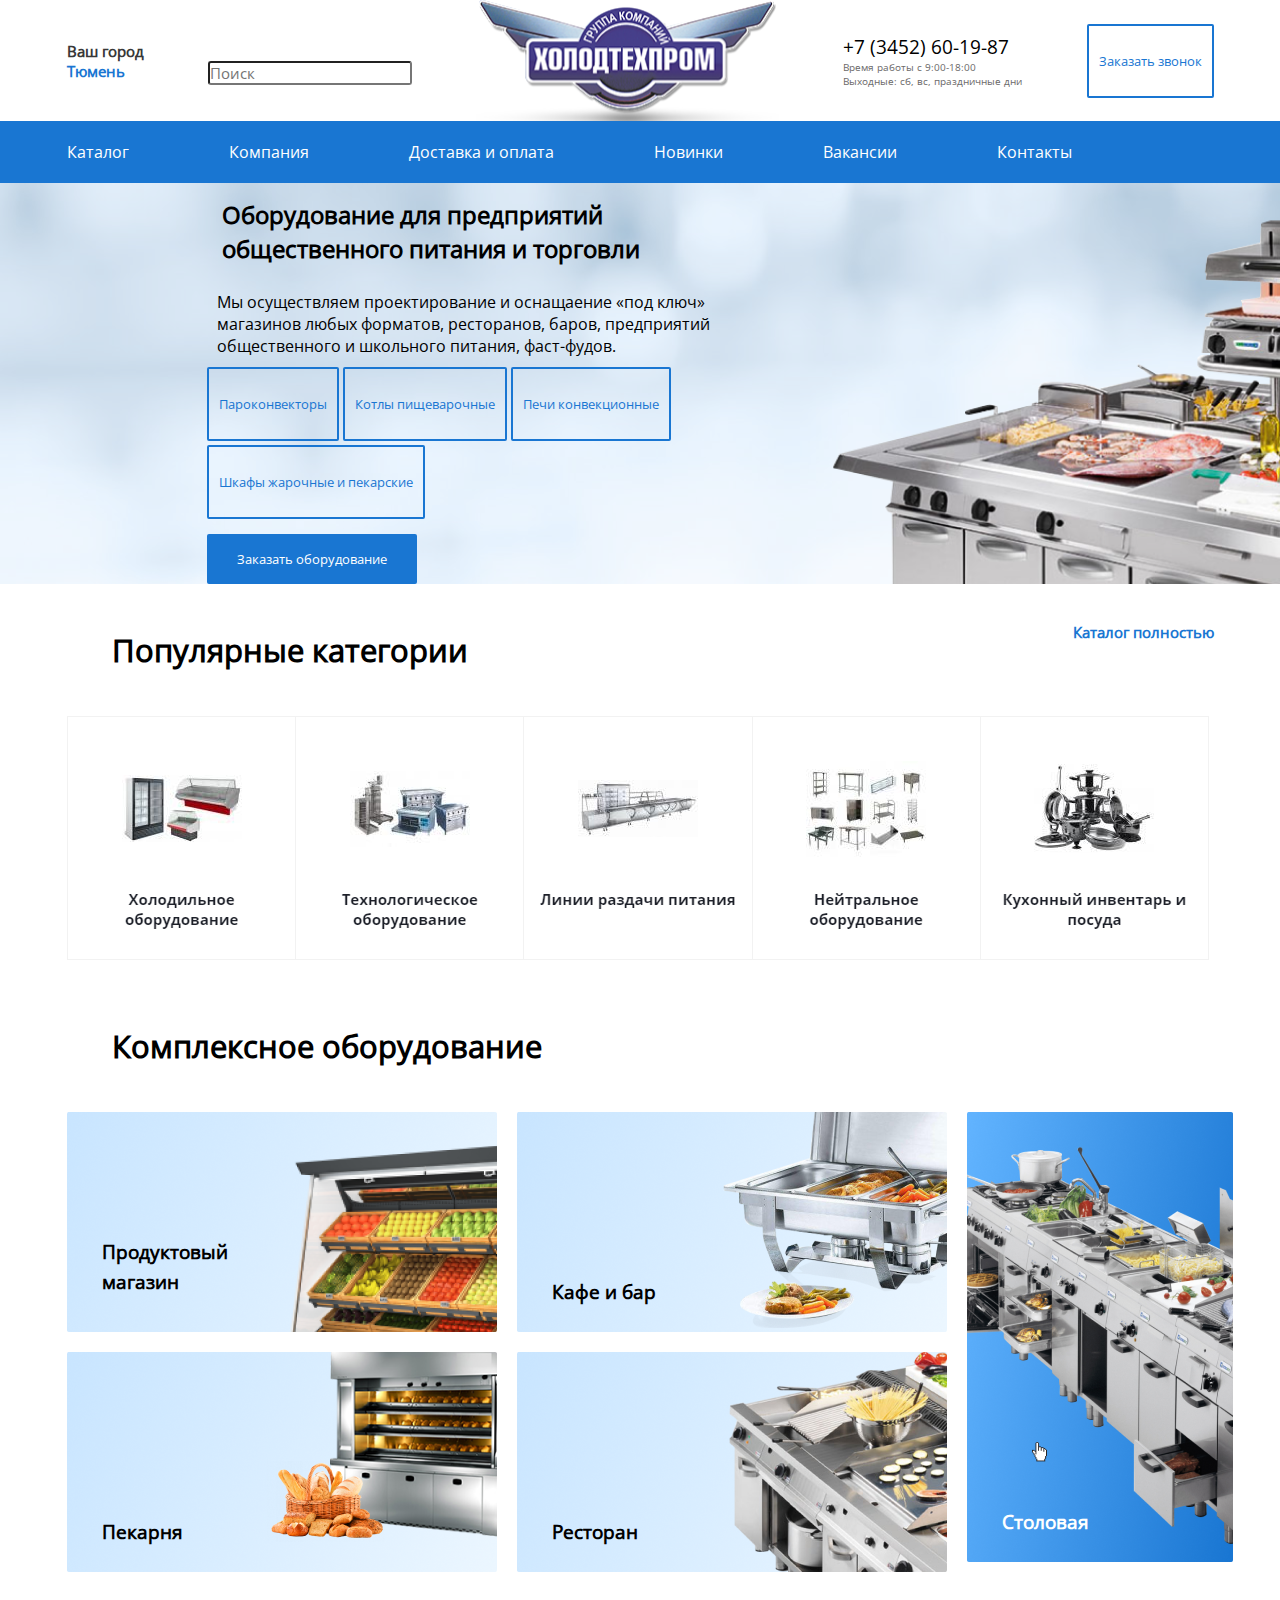
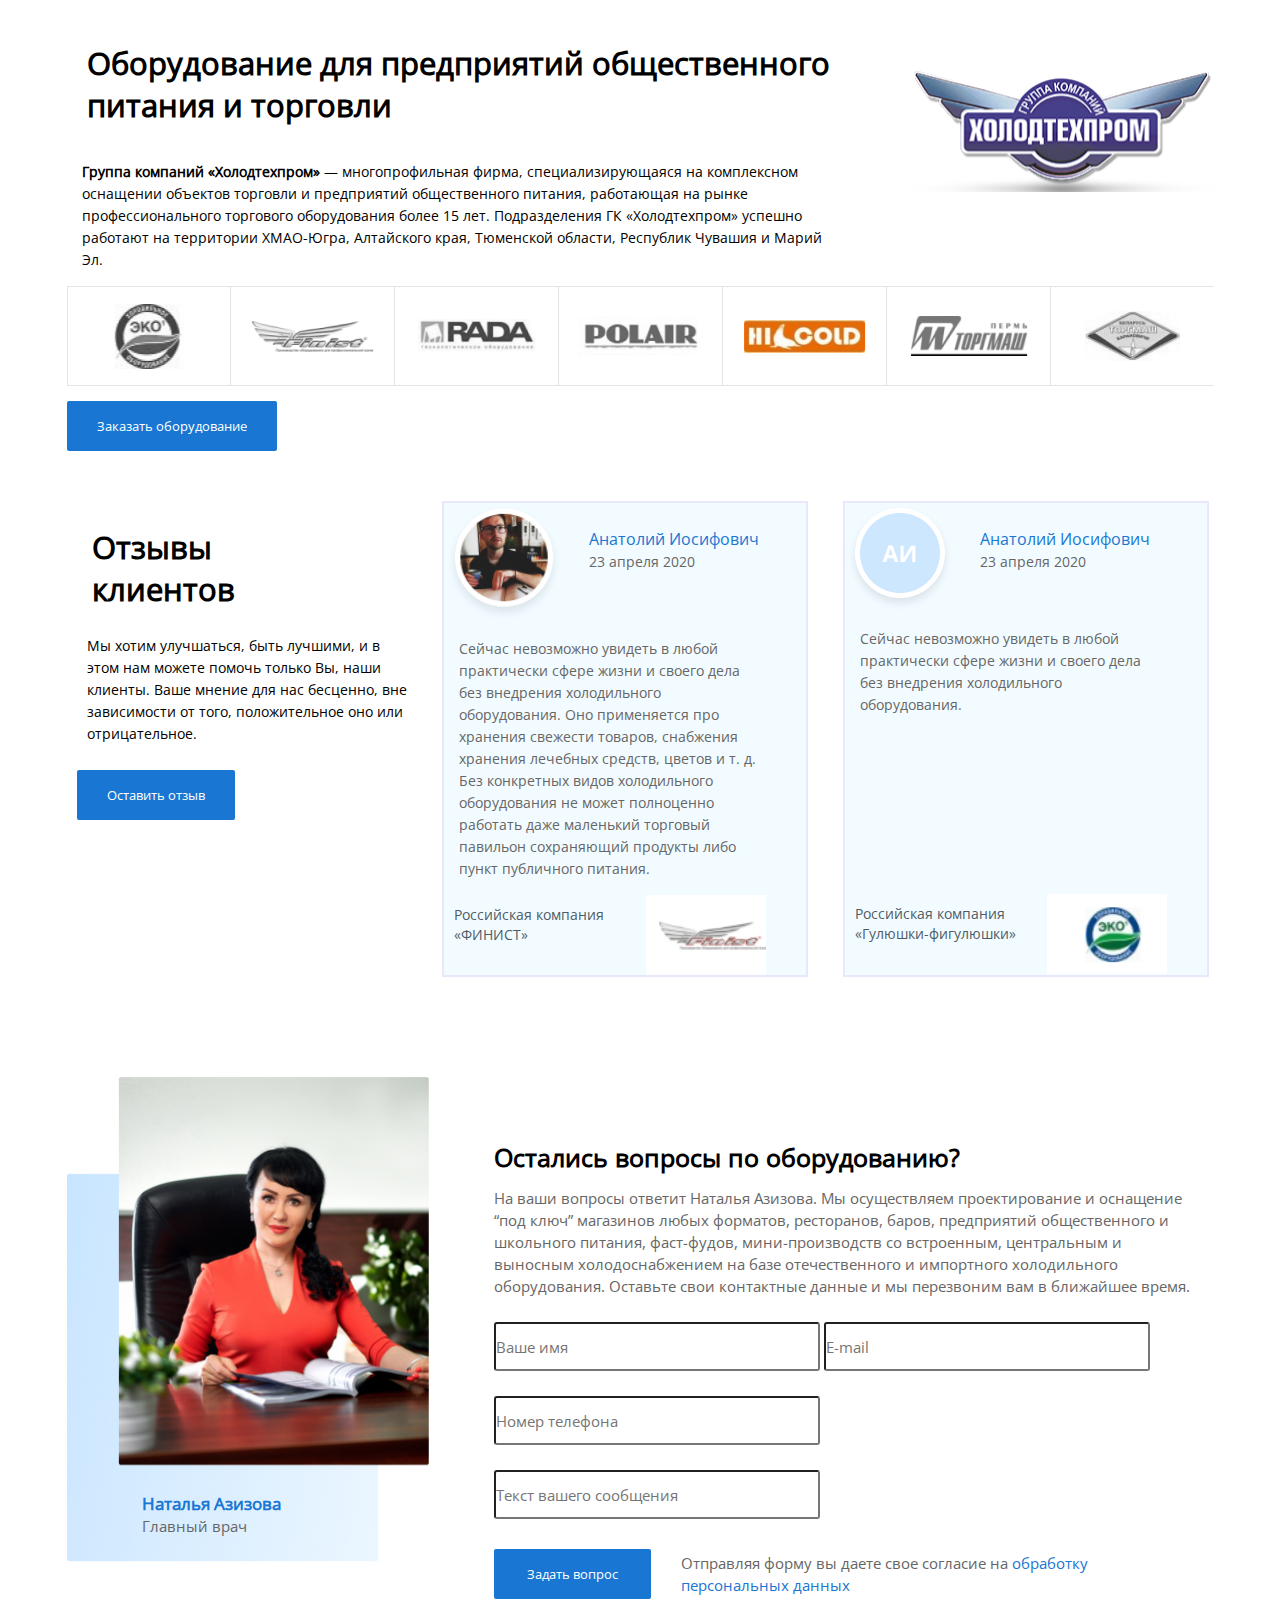
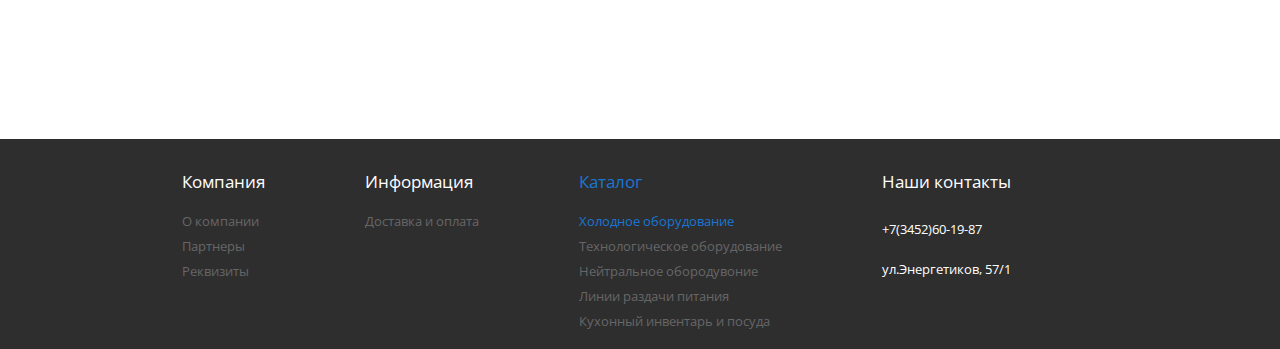
<file: День 4-5/index.html>
<!DOCTYPE html>
<html lang="ru">
<head>
    <meta charset="UTF-8">
    <meta http-equiv="X-UA-Compatible" content="IE=edge">
    <meta name="viewport" content="width=device-width, initial-scale=1.0">
    <link rel="stylesheet" href="style.css">
    <title>Верстка 2</title>
</head>
<body>
   
        <header class="header1">
            <div class="content">
                <div>
                    <p class="city">Ваш город <span>Тюмень</span></p>
                </div>
                <div class="poisk">
                    <input type="text" placeholder="Поиск">
                </div>
                <div class="logo"></div>
                <div class="ocn2">
                    <div class="time">
                        <p class="phone">+7 (3452) 60-19-87</p>
                        <p>Время работы с 9:00-18:00</p>
                        <p>Выходные: сб, вс, праздничные дни</p>
                    </div>
                </div>
                <div>
                    <button class="white">Заказать звонок</button>
                </div>
            </div>
            <nav>
                <div class="content">
                    <ul>
                        <li>Каталог</li>
                        <li>Компания</li>
                        <li>Доставка и оплата</li>
                        <li>Новинки</li>
                        <li>Вакансии</li>
                        <li>Контакты</li>
                    </ul>
                </div>
            </nav>

            <div class="start">
                <div class="content">
                    <div class="left">
                        <h1>Оборудование для предприятий общественного питания и торговли</h1>
                        <p class="tre1">Мы осуществляем проектирование и оснащаение «под ключ» магазинов любых форматов, ресторанов, баров, предприятий общественного и школьного питания, фаст-фудов.</p>
                        <div class="buttons"> 
                            <button class="white">Пароконвекторы</button>
                            <button class="white">Котлы пищеварочные</button>
                            <button class="white">Печи конвекционные</button>
                            <button class="white">Шкафы жарочные и пекарские</button>
                        </div>
                        <div>
                            <button class="blue">Заказать оборудование</button>
                        </div>
                    </div>
                </div>
            </div>
        </header>
      
       
        <main>
            <div class="category">
                <div class="content">
                    <h2>Популярные категории</h2>
                    <p class="ui1">Каталог полностью</p>
                    <div class="obory"></div>
                </div>
            </div>
            <div class="product">
                <div class="content">
                    <h2>Комплексное оборудование</h2>
                    <div class="gri">
                    <div class="mag">
                        <p class="textm1">Продуктовый магазин</p>
                    </div>
                    <div class="mag1">
                        <p class="textm">Пекарня</p>
                    </div>
                    <div class="mag2">
                        <p class="textm">Кафе и бар</p>
                    </div>
                    <div class="mag3">
                        <p class="textm">Ресторан</p>
                    </div>
                    <div class="mag4">
                        <p class="textm2">Столовая</p>
                    </div>
                </div>
            <div class="groups">
                <div class="content">
                    <h3>Оборудование для предприятий общественного питания и торговли</h3>
                    <p class="gro"> <span>Группа компаний «Холодтехпром»</span> — многопрофильная фирма, специализирующаяся на комплексном оснащении объектов торговли и предприятий общественного питания, работающая на рынке профессионального торгового оборудования более 15 лет. Подразделения ГК «Холодтехпром» успешно работают на территории ХМАО-Югра, Алтайского края, Тюменской области, Республик Чувашия и Марий Эл.</p>
                    <div class="logo1"></div>
                    <div class="groups1">
                        <div class="eko"></div>
                        <div class="finist"></div>
                        <div class="rada"></div>
                        <div class="polair"></div>
                        <div class="hi"></div>
                        <div class="top"></div>
                        <div class="tor"></div>
                    </div>
                    <button class="blue">Заказать оборудование</button>
                </div>
            </div>
            <div class="reviews">
                <div class="content">
                    <div class="rev">
                        <h4>Отзывы клиентов</h4>
                        <p class="rev">Мы хотим улучшаться, быть лучшими, и в этом нам можете помочь только Вы, наши клиенты. Ваше мнение для нас бесценно, вне зависимости от того, положительное оно или отрицательное.</p>
                        <button class="blue">Оставить отзыв</button>
                    </div>
                    <div class="rev1">
                        <div class="ava">
                            <div class="avatar"></div>
                            <p class="ava1">Анатолий Иосифович 
                            <span>23 апреля 2020</span></p>
                        </div>
                        <p class="invo">Сейчас невозможно увидеть в любой практически сфере жизни и своего дела без внедрения холодильного оборудования. Оно применяется про хранения свежести товаров, снабжения хранения лечебных средств, цветов и т. д. Без конкретных видов холодильного оборудования не может полноценно работать даже маленький торговый павильон сохраняющий продукты либо пункт публичного питания.</p>
                        <div class="avat">
                        <p>Российская компания «ФИНИСТ»</p>
                        <div class="avatar1"></div>
                        </div>
                    </div>
                    <div class="rev2">
                        <div class="ava">
                            <div class="ai"></div>
                            <p class="ava1">Анатолий Иосифович 
                            <span>23 апреля 2020</span></p>
                        </div>
                        <p class="invo">Сейчас невозможно увидеть в любой практически сфере жизни и своего дела без внедрения холодильного оборудования.</p>
                        <div class="avat1">
                        <p>Российская компания «Гулюшки-фигулюшки»</p>
                        <div class="ai1"></div>
                        </div>
                    </div>
                </div>
            </div>
    
            <div class="questions">
                <div class="content">  
                    <div class="poto">
                        <p class="pot">Наталья Азизова</p>
                        <p class="pot1">Главный врач</p>
                    </div>
                    <form class="quest">
                        <h5>Остались вопросы по оборудованию?</h5>
                        <p>На ваши вопросы ответит Наталья Азизова. Мы осуществляем проектирование и оснащение “под ключ” магазинов любых форматов, ресторанов, баров, предприятий общественного и школьного питания, фаст-фудов, мини-производств со встроенным, центральным и выносным холодоснабжением на базе отечественного и импортного холодильного оборудования.
                            Оставьте свои контактные данные и мы перезвоним вам в ближайшее время.</p>
                            <div class="inp">
                                <input type="text" id="name" placeholder="Ваше имя">
                                <input type="text" placeholder="E-mail">
                                <input type="text" placeholder="Номер телефона">
                            </div>
                            <input type="text" placeholder="Текст вашего сообщения">
                            <div class="pot3">
                                <button class="blue quest_but">Задать вопрос</button>
                                <p>Отправляя форму вы даете свое согласие на <span>обработку персональных данных</span> </p>
                            </div>
                        </form>
                </div>
            </div>
        </main>
        <footer>
            <div>
                <div class="content"> 
                    <div class="kontakt">
                        <div class="kont">
                            <p class="gl">Компания</p>
                            <p class="gl1">О компании</p>
                            <p class="gl1">Партнеры</p>
                            <p class="gl1">Реквизиты</p>
                        </div>
                        <div class="kont1">
                            <p class="gl">Информация</p>
                            <p class="gl1">Доставка и оплата</p>
                        </div>
                        <div class="kont2">
                            <p class="gl3">Каталог</p>
                            <p class="gl4">Холодное оборудование</p>
                            <p class="gl1">Технологическое оборудование</p>
                            <p class="gl1">Нейтральное обородувоние</p>
                            <p class="gl1">Линии раздачи питания</p>
                            <p class="gl1">Кухонный инвентарь и посуда</p>
                        </div>
                        <div class="kont3">
                            <p class="gl">Наши контакты</p>
                            <p class="gl2">+7(3452)60-19-87</p>
                            <p class="gl2">ул.Энергетиков, 57/1</p>
                        </div>
                    </div>
                </div>
            </div>
        </footer>
</body>
</html>
</file>
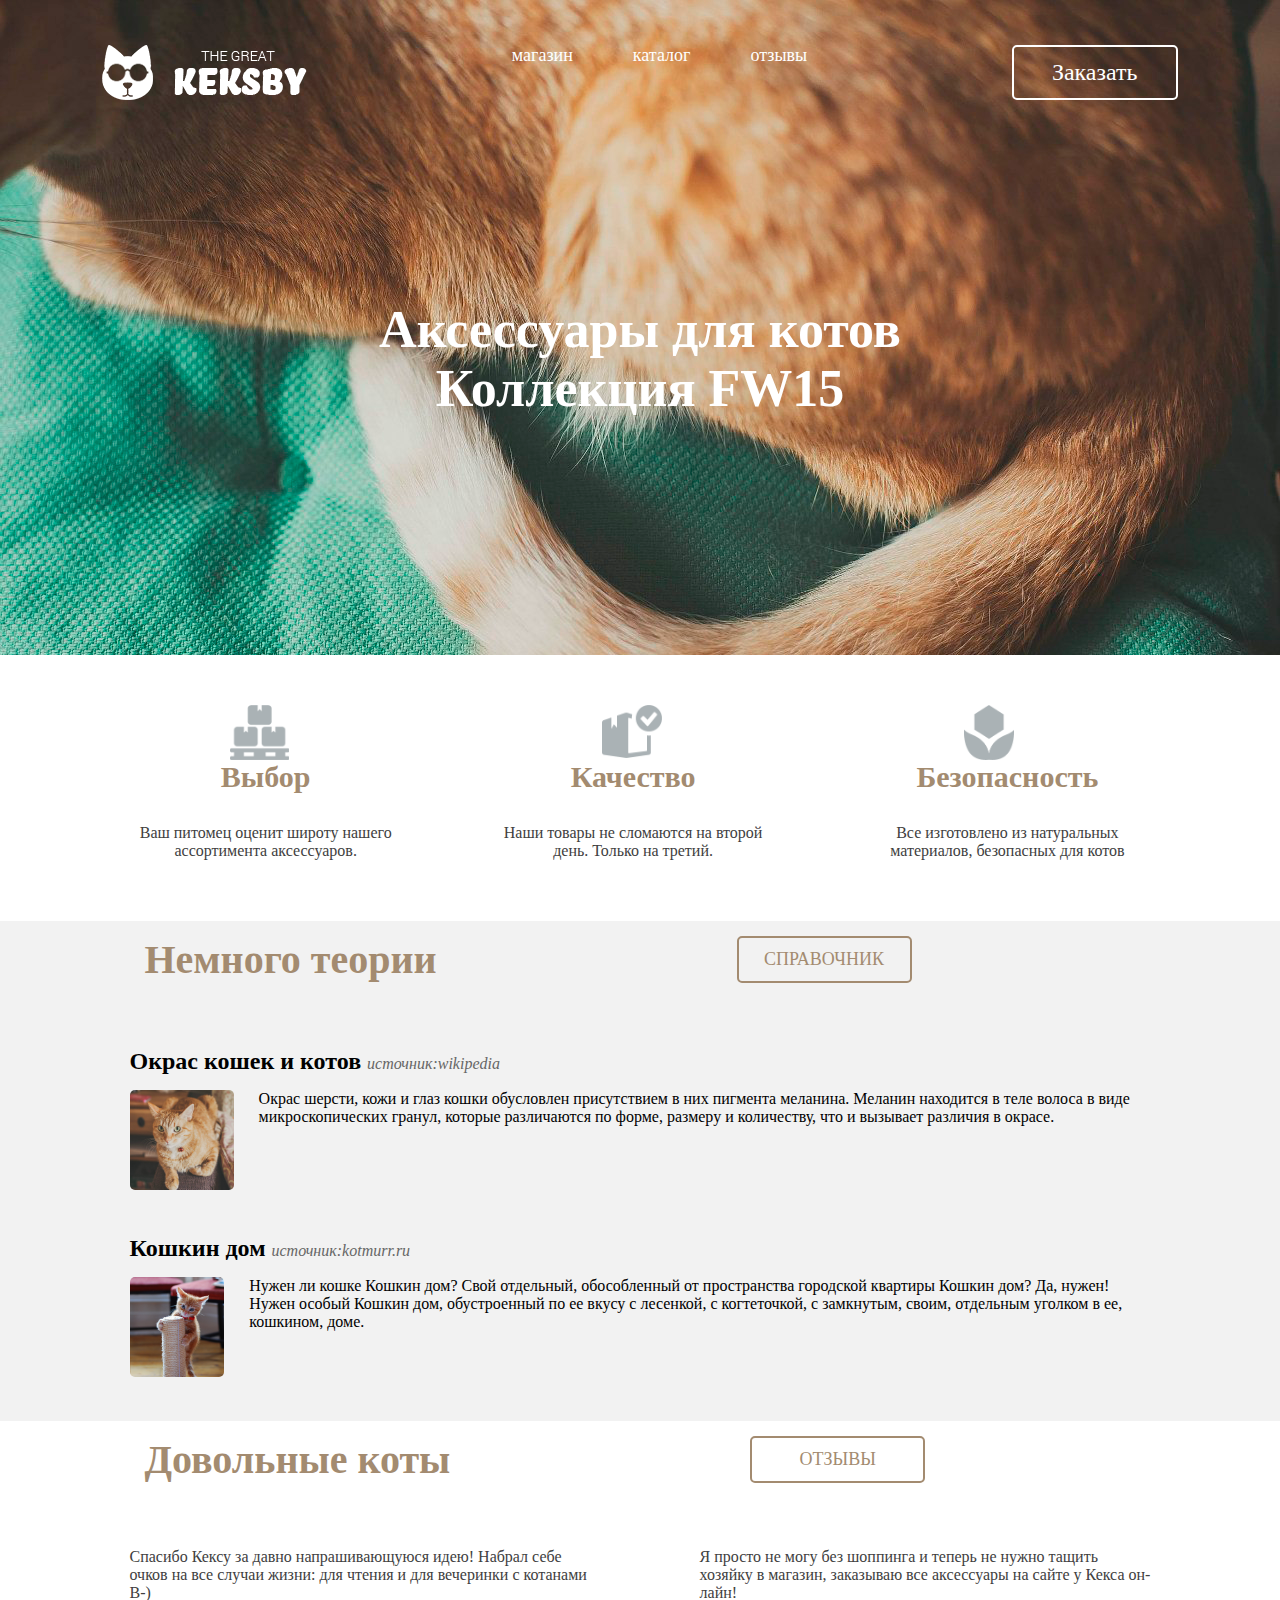
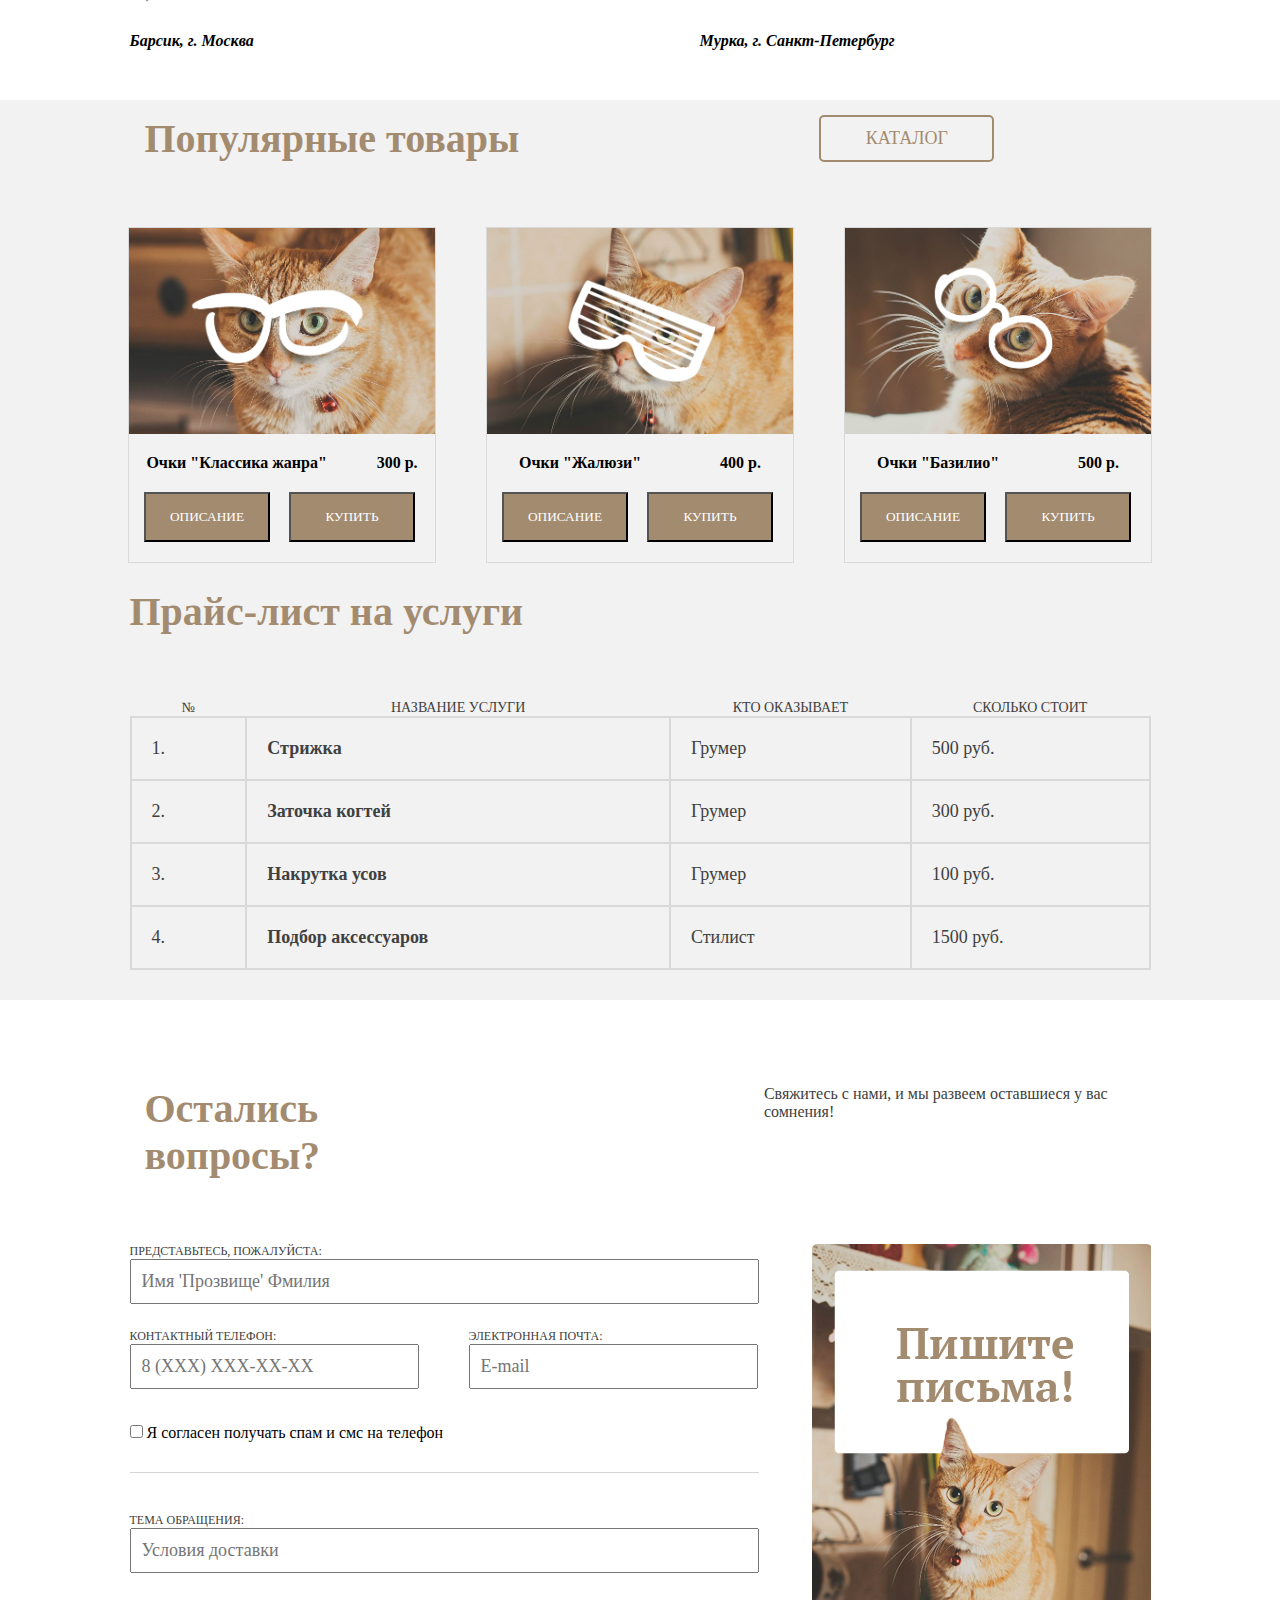
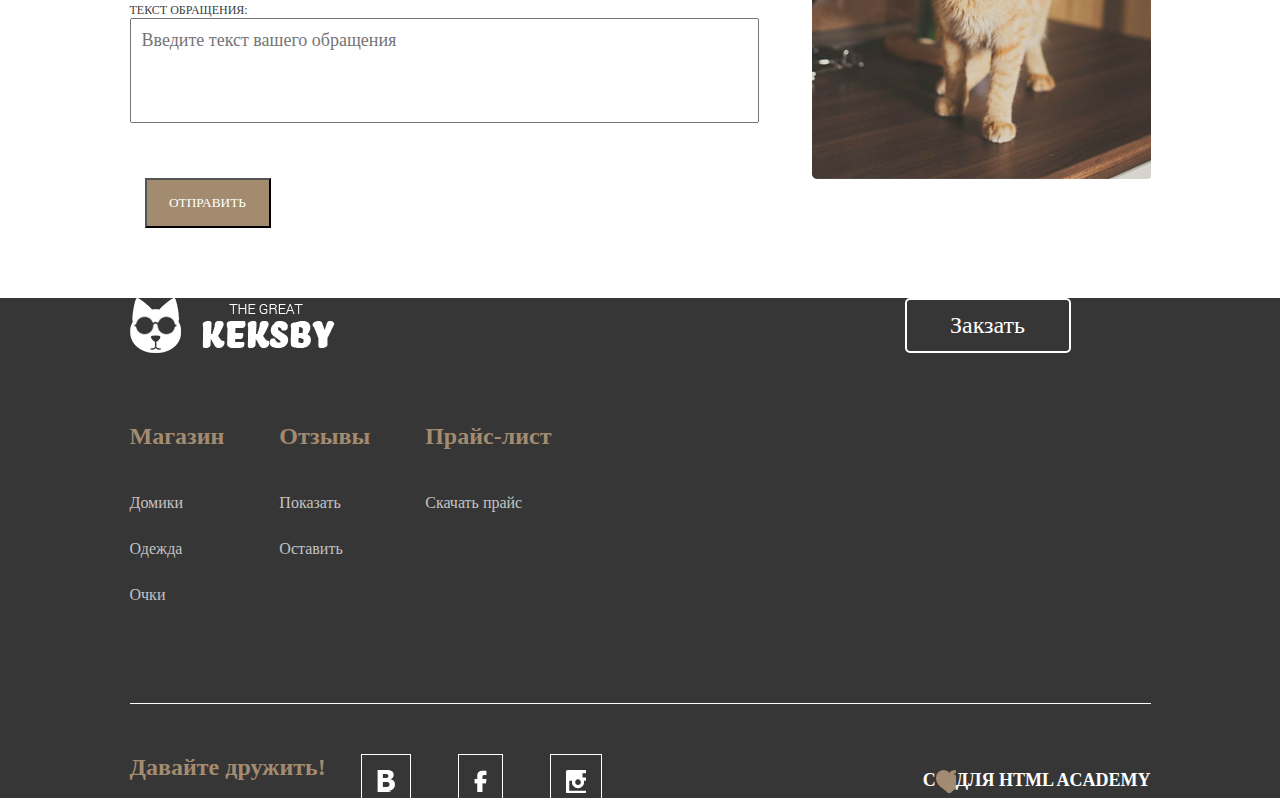
<file: День 6-7/index.html>
<!DOCTYPE html>
<html lang="ru">
<head>
    <meta charset="UTF-8">
    <meta http-equiv="X-UA-Compatible" content="IE=edge">
    <meta name="viewport" content="width=device-width, initial-scale=1.0">
    <title>Верстка 3</title>
    <link rel="stylesheet" href="style.css">
</head>
<body>
    <header>
        <div class="top">
            <div class="logo"></div>
            <nav>
                <ul>
                    <li>магазин</li>
                    <li>каталог</li>
                    <li>отзывы</li>
                </ul>
            </nav>
            <button>Заказать</button>
        </div>
        <h1>Аксессуары для котов<br/>
        Коллекция FW15</h1>
    </header>
    <main>
        <div class="content">
            <div class="features">
                <div>
                    <div class="img1"></div>
                    <h3>Выбор</h3>
                    <p>Ваш питомец оценит широту нашего ассортимента аксессуаров.</p>
                </div>
                <div>
                    <div class="img2"></div>
                    <h3>Качество</h3>
                    <p>Наши товары не сломаются на  второй день. Только на третий.</p>
                </div>
                <div>
                    <div class="img3"></div>
                    <h3>Безопасность</h3>
                    <p>Все изготовлено из натуральных материалов, безопасных для котов</p>
                </div>
            </div>
        </div>
        <div class="reference">
            <div class="content">
                <div class="flex">
                    <h2>Немного теории</h2>
                    <button>Справочник</button>
                </div>
                <div class="ca">
                    <h4>Окрас кошек и котов <span>источник:wikipedia</span></h4>
                    <div class="cat">
                        <div class="photo1"></div>
                        <p>Окрас шерсти, кожи и глаз кошки обусловлен присутствием в них пигмента меланина. Меланин находится в теле волоса в виде микроскопических гранул, которые различаются по форме, размеру и количеству, что и вызывает различия в окрасе.</p>
                    </div>
                </div>
                <div>
                    <h4>Кошкин дом <span>источник:kotmurr.ru</span></h4>
                    <div class="cat1">
                        <div class="photo2"></div>
                        <p>Нужен ли кошке Кошкин дом? Свой отдельный, обособленный от пространства городской квартиры Кошкин дом? Да, нужен! Нужен особый Кошкин дом, обустроенный по ее вкусу с лесенкой, с когтеточкой, с замкнутым, своим, отдельным уголком в ее, кошкином, доме.</p>
                    </div>
                </div>
            </div>
        </div>
        <div class="reviews">
            <div class="content">
                <div class="flex">
                    <h2>Довольные коты</h2>
                    <button>Отзывы</button>
                </div>
                <div class="otz">
                    <div class="otz1">
                        <p>Спасибо Кексу за давно напрашивающуюся идею! Набрал себе очков на все случаи жизни:
                            для чтения и для вечеринки с котанами B-) </p>
                            <span>Барсик, г. Москва</span>
                    </div>
                    <div class="otz1">
                        <p>Я просто не могу без шоппинга и теперь не нужно тащить хозяйку в магазин, 
                            заказываю все аксессуары на сайте у Кекса он-лайн! </p>
                            <span>Мурка, г. Санкт-Петербург</span>
                    </div>
                </div>
            </div>
        </div>
        <div class="popul">
            <div class="content">
                <div class="flex">
                    <h2>Популярные товары</h2>
                    <button>Каталог</button>
                </div>
                <div class="popular">
                    <div class="grop1">
                        <div class="im1"></div>
                        <div class="text">
                            <p>Очки "Классика жанра"</p>
                            <span>300 р.</span>  
                          </div>
                        <div class="but">
                            <button>Описание</button>
                            <button>Купить</button>
                        </div>
                    </div>
                    <div class="grop2">
                        <div class="im2"></div>
                        <div class="text">
                          <p>Очки "Жалюзи"</p>
                          <span>400 р.</span>  
                        </div>
                        <div class="but">
                            <button>Описание</button>
                            <button>Купить</button>
                        </div>
                    </div>
                    <div class="grop3">
                        <div class="im3"></div>
                        <div class="text">
                            <p>Очки "Базилио"</p>
                            <span>500 р.</span>  
                          </div>
                        <div class="but">
                            <button>Описание</button>
                            <button>Купить</button>
                        </div>
                    </div>
                </div>
                <h2>Прайс-лист на услуги</h2>
                <table>
                    <tr>
                        <th>№</th>
                        <th>Название услуги</th>
                        <th>Кто оказывает</th>
                        <th>Сколько стоит</th>
                    </tr>
                    <tr>
                        <td>1.</td>
                        <td class="name">Стрижка</td>
                        <td>Грумер</td>
                        <td>500 руб.</td>
                    </tr>
                    <tr>
                        <td>2.</td>
                        <td class="name">Заточка когтей</td>
                        <td>Грумер</td>
                        <td>300 руб.</td>
                    </tr>
                    <tr>
                        <td>3.</td>
                        <td class="name">Накрутка усов</td>
                        <td>Грумер</td>
                        <td>100 руб.</td>
                    </tr>
                    <tr>
                        <td>4.</td>
                        <td class="name">Подбор аксессуаров</td>
                        <td>Стилист</td>
                        <td>1500 руб.</td>
                    </tr>
                </table>
            </div>
        </div>
        <div class="feedback">
            <div class="content">
                <div class="flex">
                    <h2>Остались вопросы?</h2>
                    <p>Свяжитесь с нами, и мы развеем оставшиеся у вас сомнения!</p>
                </div>
                <div class="answers">
                        <div class="forma">
                            <div class="part1">
                                <p>ПРЕДСТАВЬТЕСЬ, ПОЖАЛУЙСТА:</p>
                                <input type="text" id="name" placeholder="Имя 'Прозвище' Фмилия">
                                <div class="svi">
                                    <div>
                                        <p>КОНТАКТНЫЙ ТЕЛЕФОН:</p>
                                        <input type="text" placeholder="8 (XXX) XXX-XX-XX"> 
                                    </div>
                                    <div >
                                        <p>ЭЛЕКТРОННАЯ ПОЧТА:</p>
                                        <input type="text" placeholder="E-mail">
                                    </div>
                                </div>
                                <input type="checkbox">
                                <label for="">Я согласен получать спам и смс на телефон</label>  
                            </div>
                            <div class="part2">
                                <p>ТЕМА ОБРАЩЕНИЯ:</p>
                                <input id="tema" type="" placeholder="Условия доставки">
                                <p>ТЕКСТ ОБРАЩЕНИЯ:</p>
                                <input id="textobr" type="text" placeholder="Введите текст вашего обращения">
                                <button>ОТПРАВИТЬ</button>
                            </div>
                    </div>
                    <div class="image"></div>
                </div>
            </div>
        </div>
    </main>
    <footer>
        <div class="content">
            <div class="logobut">
                <div class="logo"></div>
                <button>Закзать</button>  
            </div>
            <div class="menu">
                <div>
                    <h4>Магазин</h4>
                    <p>Домики</p>
                    <p>Одежда</p>
                    <p>Очки</p>
                </div>
                <div>
                    <h4>Отзывы</h4>
                    <p>Показать</p>
                    <p>Оставить</p>
                </div>
                <div>
                    <h4>Прайс-лист</h4>
                    <p>Скачать прайс</p>
                </div>
            </div>
            <div class="end">
                <div class="b1">
                    <h4>Давайте дружить!</h4>
                    <div class="set">
                        <div class="vk"></div>
                    </div>
                    <div class="set">
                        <div class="fb"></div>
                    </div>
                    <div class="set">
                        <div class="inst"></div>
                    </div>
                </div>
                <div class="b2">
                    <p>С </p>  
                    <div class="lov"></div>
                    <p> ДЛЯ HTML ACADEMY</p>
                </div>
            </div>
        </div>
    </footer>
</body>
</html>
</file>
<file: День 4-5/style.css>
@font-face {
    font-family: OpenSansRegular;
    src: url("fonts/static/OpenSans/OpenSans-Regular.ttf");
}
* {
    margin: 0; padding: 0;
    font-family: OpenSansRegular;
}
.content{
    width: 1147px;
    margin: 0 auto;
}
/*---- buttons ---*/
button {
    display: block;
    line-height: 50px;
    padding: 0 30px;
    border-radius: 2px;
}
.white {
    color: #1976D2;
    border: 2px solid #1976D2;   
    background: none;
    padding: 10px;
}
.blue {
    color: white;
    background: #1976D2;
    border: none;
    margin-top: 15px;
}
/*-----buttons end ----*/

/*------ header start------*/
header .content{
    display: flex;
    justify-content: space-between;
} 

/*строка 1*/
header .content > div{ 
    display: flex;
    align-items: center;
}
header .logo{
    background: url(img/logo.png);
    background-size: cover;
    width: 303px;
    height: 121px;
}
header .city{
    font-weight: 700;
    font-size: 15px;
    line-height: 20px;
    color: #383838;
}
header .poisk input{
    color: rgb(155, 147, 147);
    width: 200px;
    height: 20px;
    border-radius: 3px;
}
header .city span{
    display: block;
    color:  #1976D2;
    font-size: 15px;
}
header .time p{
    font-size: 10px;
    color: rgb(107, 105, 105);
}
header .time .phone {
    font-size: 1.2em;
    color: black;
}

/**строка 2*/
header ul{
    display: flex;
    gap: 100px;
    justify-content: center;
}
header li{
    color: white;
   display: flex;
}
header nav{
    background:#1976D2 ;
    padding: 20px 0;
}

/*строка 3*/
header .start{
    background: url("img/backg.png");
}
header .start .content .left {
    display: block;
}
header .left {
    width: 538px;
    margin-left: 140px;
}
header h1{
    font-weight: 700;
    font-size: 24px;
    line-height: 34px;  
    padding: 15px;
}
.tre1{
    padding: 10px;
}
header .buttons {
    display: flex;
    gap: 4px;
    flex-wrap: wrap;
}
/*------ header end------*/

.product{
    margin-top: 20px;
}
h2{
    font-weight: 700;
    font-size: 31px;
    line-height: 42px;
    padding: 45px;
}
.ui1{
    font-weight: 600;
    font-size: 15px;
    line-height: 22px;
    color: #1976D2;
    float: right;
    margin-top: -95px;
}
.obory{
    background: url(img/item.png);
    width: 1142px;
    height: 244px;
}
.mag{
    background: url(img/Group\ 783.png);
    width: 430px;
    height: 220px;
    grid-area: A;
}
.mag1{
    background: url(img/Group\ 785\ \(1\).png);
    width: 430px;
    height: 220px;
    grid-area: B;
}
.mag2{
    background: url(img/Group\ 790.png);
    width: 430px;
    height: 220px;
    grid-area: C;
}
.mag3{
    background: url(img/Group\ 787\ \(1\).png);
    width: 430px;
    height: 220px;
    grid-area: D;
}
.mag4{
    background: url(img/Group\ 784.png);
    width: 266px;
    height: 450px;
    grid-area: I;
}
.gri{
    display: grid;
    gap: 20px;
    width: 100px;

  /* ! */
  grid-template-areas:
    "A C I"
    "B D I";
}
.textm1{
    font-weight: 600;
    font-size: 19px;
    line-height: 30px;
    width: 132px;
    margin-top: 90px;
    padding: 35px;
}
.textm{
    font-weight: 600;
    font-size: 19px;
    line-height: 30px;
    width: 132px;
    margin-top: 130px;
    padding: 35px;
}
.textm2{
    color: #FFFFFF;
    font-weight: 600;
    font-size: 19px;
    line-height: 30px;
    width: 90px;
    margin-top: 360px;
    padding: 35px;
}
.groups{
    margin-top: 50px;
}
.logo1{
    background: url(img/logo.png);
    background-size: cover;
    width: 303px;
    height: 121px;
    float: right;
    margin-top: -215px;
}
h3{
    font-weight: 700;
    font-size: 31px;
    line-height: 42px;
    width: 752px;
    padding: 20px;
}
.gro{
    font-size: 14px;
    line-height: 22px;
    width: 752px;
    padding: 15px;
}
.gro span{
    font-weight: 700;
}
.eko{
    background: url(img/Group\ 792.png);
    background-size: cover;
    width: 165px;
    height: 100px;
}
.finist{
    background: url(img/Group\ 793.png);
    background-size: cover;
    width: 165px;
    height: 100px;
}
.rada{
    background: url(img/Group\ 794.png);
    background-size: cover;
    width: 165px;
    height: 100px;
}
.polair{
    background: url(img/Group\ 795.png);
    background-size: cover;
    width: 165px;
    height: 100px;
}
.hi{
    background: url(img/Group\ 796.png);
    background-size: cover;
    width: 165px;
    height: 100px;
}
.top{
    background: url(img/Group\ 797.png);
    background-size: cover;
    width: 165px;
    height: 100px;
}
.tor{
    background: url(img/Group\ 798.png);
    background-size: cover;
    width: 165px;
    height: 100px;
}
.groups1{
    display: flex;
}
h4{
    width: 157px;
    font-weight: 700;
    font-size: 31px;
    line-height: 42px;
    padding: 15px;
}
.rev{
    font-weight: 400;
    font-size: 14px;
    line-height: 22px;
    width: 320px; 
    padding: 10px;  
}
.reviews{
    margin-top: 50px;
}
.reviews .content{
    display: flex;
    gap: 35px;
}
.rev1{
    border: 2px solid #E8E7FB; 
    background:#F2FBFF;
    width: 362px;
}
.avatar{
    background: url(img/avatar.png);
    background-size: cover;
    width: 90px;
    height: 90px;
    padding: 15px;
}
.ava{
    display: flex;
}
.ava1{
    width: 189px;
    padding: 25px;
    color: #1976D2;
}
.ava span{
    color: #666666;
    font-weight: 400;
    font-size: 14px;
    line-height: 22px;
    width: 105px;
}
.invo{
    font-weight: 400;
    font-size: 14px;
    line-height: 22px;
    width: 302px;
    color: #666666;
    padding: 15px;
}
.avat{
    display: flex;
}
.avatar1{
    background: url(img/avatar1.png);
    background-size: cover;
    width: 100px;
    height: 60px;
    padding: 10px;
}
.avat p{
    width: 182px;
    font-weight: 400;
    font-size: 14px;
    line-height: 20px;
    color: #4E5B67;
    padding: 10px;
}
.rev2{
    border: 2px solid #E8E7FB; 
    background:#F2FBFF;
    width: 362px;
}
.ai{
    background: url(img/avatar\ 2.png);
    background-size: cover;
    width: 90px;
    height: 90px;
    padding: 10px; 
}
.ai1{
    background: url(img/avatar\ 22.png);
    background-size: cover;
    width: 100px;
    height: 60px;
    padding: 10px;
    margin-top: 163px;
}
.avat1{
    display: flex;
}
.avat1 p{
    width: 182px;
    font-weight: 400;
    font-size: 14px;
    line-height: 20px;
    color: #4E5B67;
    padding: 10px;
    margin-top: 163px;
}
.poto{
    background: url(img/Group\ 799.png);
    background-size: cover;
    width: 362.77px;
    height: 485px;
    margin-top: 100px;
}
.pot{
    font-weight: 600;
    font-size: 17px;
    line-height: 20px;
    color: #1976D2;
    margin-top: 417px;
    margin-left: 75px;
}
.pot1{
    font-weight: 500;
    font-size: 15px;
    line-height: 20px;
    color: #666666;
    margin-top: 2px;
    margin-left: 75px;
}
.questions .content{
    display: flex;
    gap: 65px;
}
h5{
    width: 616px;
    font-size: 25px;
    line-height: 60px;
}
.quest {
    width: 700px;
}
.quest p{
    font-weight: 400;
    font-size: 15px;
    line-height: 22px;
    color: #666666;
}
.quest{
    margin-top: 150px;
}
.quest_but {
    width: 169px;
    margin: 0;
}
.quest span{
    color: #1976D2;
}
.pot3{
    display: flex;
    margin-top: 30px;
    gap: 30px;
    align-items: center;
}
input{
    width: 322px;
    height: 45px;
    margin-top: 25px;
    border-radius: 3px;
    display: inline-block;
    font-size: 15px;
}
.inp{
    display: block;
}

footer {
    margin-top: 140px;
    background: #2E2E2F;
}
.kontakt{
    width: 1147px;
    display: flex;
    padding: 15px;
    gap: 100px;
    color: white;
}
.gl{
    font-size: 17px;
    line-height: 55px; 
}
.gl1{
    font-size: 13px;
    color:#666666;
    line-height: 25px; 
}
.gl2{
    font-size: 13px;
    line-height: 40px; 
}
.gl3{
    font-size: 17px;
    line-height: 55px; 
    color: #1976D2;
}
.gl4{
    line-height: 25px; 
    font-size: 13px;
    color: #1976D2;
}
.kont{
    margin-left: 100px;
}
</file>
<file: День 6-7/style.css>
*{
    margin: 0;
    padding: 0;
    font-family: Georgia, 'Times New Roman', Times, serif;
}
.content{
    margin: 0 auto;
    width: 1021px;
}
.flex{
    display: flex;
    gap: 300px;
    margin-bottom: 50px;
    padding: 15px;
}
h2{
    font-size: 40px;
    color: #a38b70;
    
}
.flex button{
    background: none;
    width: 175px;
    border: 2px solid #a38b70;
    color: #a38b70;
    border-radius: 5px;
    text-transform: uppercase;
    font-size: 18px;
}
header{
    background: url(img/OxZ18cIKnZI.png);
    background-size: cover;
    height: 655px;
}
.top{
    display: flex;
    justify-content: space-around;
    padding-top: 45px;
}
.logo{
    background: url(img/Group\ 1.png);
    background-size: cover;
    width: 205px;
    height: 55px;
}
header nav ul{
    display: flex;
    align-items: center;
    gap: 60px;
}
 nav ul li{
    text-decoration: none;
    color: white;
    list-style-type: none;
    font-size: 18px;
}
.top button{
    background: none;
    border: 2px solid white;
    color: white;
    border-radius: 5px;
    width: 166px;
    font-size: 24px;
}
h1{
    font-size: 52px;
    color: white;
    padding-top: 200px;
    padding-bottom: 200px;
    text-align: center;
}

.features{
    display: flex;
    text-align: center;
    gap: 100px;
    margin-top: 50px;
    margin-bottom: 61px;
}
h3{
    color: #a38b70;
    font-size: 30px;
}
.features p{
    font-size: 16px;
    margin-top: 30px;
    color: #404040;
}
.img1{
    background: url(img/icon1.png) no-repeat;
    background-size: contain;
    width: 60px;
    height: 55px;
}
.img2{
    background: url(img/Layer\ 25.png) no-repeat;
    background-size: contain;
    width: 60px;
    height: 55px;
}
.img3{
    background: url(img/Layer\ 26.png) no-repeat;
    background-size: contain;
    width: 60px;
    height: 55px;
}
.img1 , .img2 , .img3{
    margin-left: 100px;
}
.reference{
    background: #f2f2f2;
    height: 500px;
}
h4{
    font-size: 24px;
    margin-bottom: 15px;
}
h4 span{
    color: #666666;
    font-size: 16px;
    font-style: italic;
    font-weight: lighter;
}
.photo1{
    background: url(img/Layer\ 7.png);
    background-size: cover;
    width: 195px;
    height: 100px;
    border-radius: 5px;
}
.photo2{
    background: url(img/Layer\ 21.png);
    background-size: cover;
    width: 195px;
    height: 100px;
    border-radius: 5px;
}
.cat , .cat1{
    display: flex;
    gap: 25px;
}
.ca{
    margin-bottom: 45px;
}
.otz{
    display: flex;
    gap: 105px;
    margin-bottom: 50px;
}
.otz1 p{
    font-size: 16px;
    color: #404040;
    margin-bottom: 30px;
}
.otz1 span{
    font-style: italic;
    font-size: 16px;
    font-weight: bold;
}
.popul{
    background: #f2f2f2;
    height: 900px;
}
.popular{
    display: flex;
    gap: 50px;
    justify-content: center;
    margin-bottom: 25px;
}
.im1{
    background: url(img/Layer\ 19.png);
    background-size: cover;
    width: 306px;
    height: 206px;
}
.im2{
    background: url(img/Layer\ 20.png);
    background-size: cover;
    width: 306px;
    height: 206px;
}
.im3{
    background: url(img/Layer\ 18.png);
    background-size: cover;
    width: 306px;
    height: 206px;
}
.text{
    display: flex;
    gap: 15px;
    font-size: 16px;
    margin-bottom: 20px;
    font-weight: bold;
    margin-top: 20px;
    justify-content: space-around;
}
.but button{
    text-transform: uppercase;
    color: white;
    background: #a38b70;
    width: 126px;
    padding: 15px;
    margin-left: 15px;
}
.grop1 , .grop2 , .grop3{
    border: 1px solid #d9d9d9;
    padding-bottom: 20px;
}
table{
    width: 100%;
    margin-top: 65px;
    border-collapse: collapse;
    line-height: inherit;
}
table tr th{
    font-size: 14px;
    color: #404040;
    font-weight: normal;
    text-transform: uppercase;
}
table tr td{
    border: 2px solid #d9d9d9;
    padding: 20px;
    font-size: 18px;
    color: #404040;
}
.name{
    font-weight: bold;
}
.feedback{
    padding-bottom: 70px;
    padding-top: 70px;
}
.flex p{
    color: #404040;
}
.forma{
    width: 630px;
}
.forma p{
    color: #404040;
    font-size: 12px
}
.part1{
    border-bottom: 1px solid #d5d5d5;
    padding-bottom: 30px;
    margin-bottom: 40px;
}
.patr1 label{
    font-size: 18px;
    color: #404040;
}.part1 #name{
    width: 605px;
    padding: 10px;
    font-size: 18px;
    margin-bottom: 25px;
}
.svi{
    display: flex;
    gap: 50px;
    margin-bottom: 35px;
}
.svi input{
    width: 265px;
    padding: 10px;
    font-size: 18px;
}
.part2 input{
    width: 605px;
    padding: 10px;
    font-size: 18px;
}
.part2 #tema{
    margin-bottom: 30px;
}
.part2 #textobr{
    margin-bottom: 55px;
    padding-bottom: 70px;
}
.part2 button{
    text-transform: uppercase;
    color: white;
    background: #a38b70;
    width: 126px;
    padding: 15px;
    margin-left: 15px;
}
.image{
    background: url(img/image.png);
    background-size: cover;
    width: 356px;
    height: 535px;
}
.answers{
    display: flex;
    gap: 53px;
}
footer{
    background: #363636;
    height: 500px;
}
.logobut{
    display: flex;
    gap: 570px;
    margin-bottom: 70px;
}
.logobut button{
    background: none;
    border: 2px solid white;
    color: white;
    border-radius: 5px;
    width: 166px;
    font-size: 24px;
}
.menu{
    display: flex;
    gap: 55px;
    border-bottom: 1px solid #ffffff;
    padding-bottom: 71px;
}
.menu  h4{
    font-size: 24px;
    color: #a38b70;
    padding-bottom: 29px;
}
.menu  p{
    color: #c3c3c3;
    font-size: 16px;
    padding-bottom: 28px;
}
.end{
    display: flex;
    align-items: center;
    justify-content: space-between;
    margin-top: 50px;
}
.end .b1{
    display: flex;
    gap: 35px;
}
.b1 h4{
    font-size: 24px;
    color: #a38b70;
    font-weight: bold;
}
.vk{
    background: url(img/В\ copy\ 2.png);
    width: 18px;
    height: 22px;
}
.fb{
    background: url(img/facebook.png);
    width: 13px;
    height: 22px;
}
.inst{
    background: url(img/Vector\ Smart\ Object\ copy\ 5.png);
    width: 20px;
    height: 23px;
}
.b1 .set{
    border: 1px solid white;
    padding: 15px;
    margin-right: 12px;
}
.lov{
    background: url(img/Vector\ Smart\ Object.png);
    width: 20px;
    height: 23px;
}
.b2{
    display: flex;
}
.b2 p{
    font-size: 18px;
    color: white;
    font-weight: bold;
}
</file>
